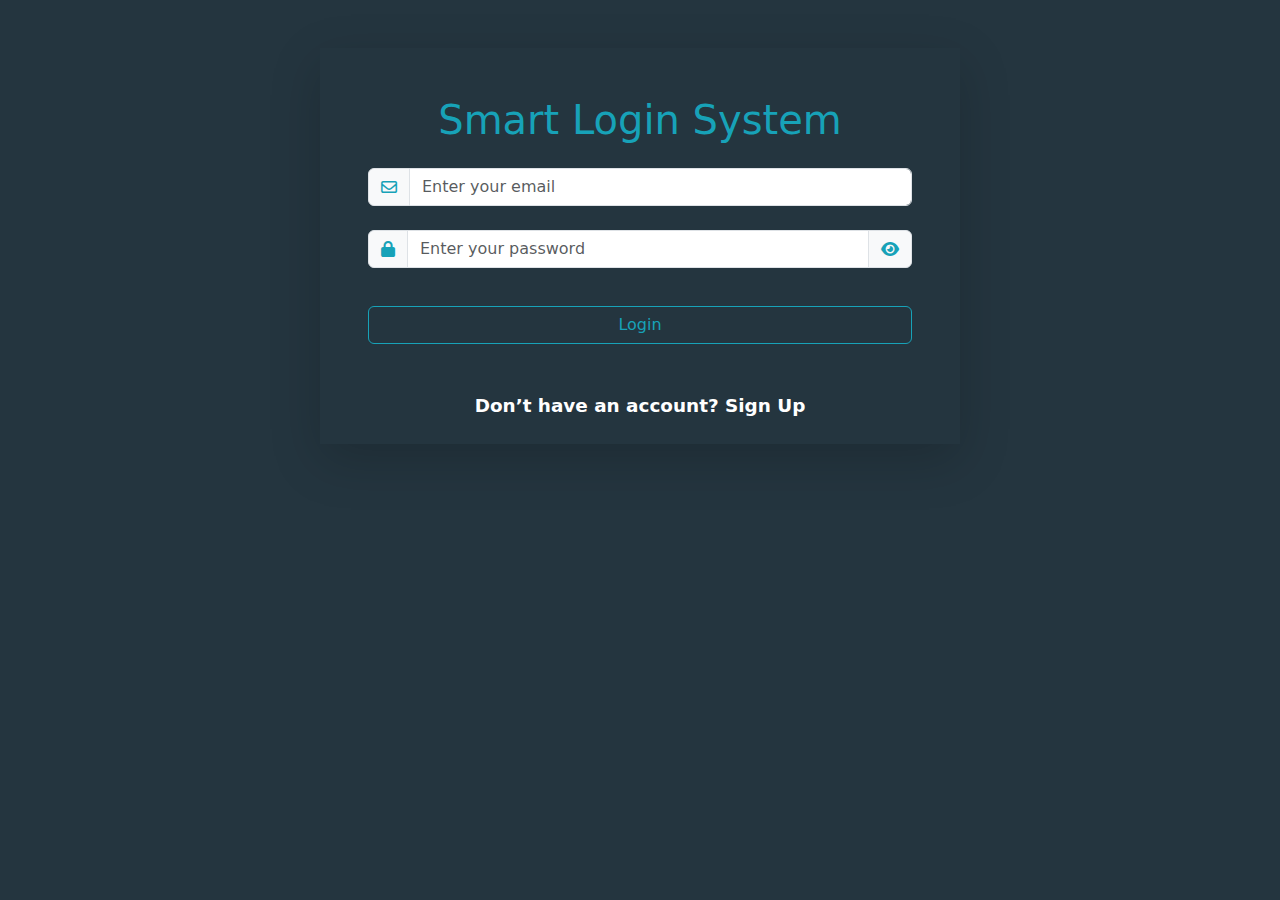
<file: index.html>
<!DOCTYPE html>
<html lang="en">

<head>
    <meta charset="UTF-8">
    <meta name="viewport" content="width=device-width, initial-scale=1.0">

    <title>Login System</title>
    <link rel="icon" href="./images/system-icon-png-17.jpg">
    <link rel="stylesheet" href="./css/all.min.css">
    <link rel="stylesheet" href="./css/bootstrap.min.css">
    <link rel="stylesheet" href="./css/login.css">
</head>

<body class="">
    <div class="container  px-5  mt-5 shadow-lg">
        <h1 class="text-center   pt-5">Smart Login System</h1>
        <div class="input-group mt-4">
            <span class="input-group-text"><i class="fa-regular fa-envelope"></i></span>

           <input type="email" id="userEmail" class="form-control" placeholder="Enter your email" required>



        </div>
        <p id="emailValidationMessage" class="text-danger d-none mt-1 ">Please enter a valid email address.</p>

           <div class="input-group mt-4">
            <span class="input-group-text"><i class="fa-solid fa-lock"></i></span>
            <input type="password" id="userPassword" class="form-control" placeholder="Enter your password" required>
            <span class="input-group-text" onclick="togglePasswordVisibility()">
                <i class="fa-solid fa-eye"></i>
            </span>
        </div>

<div class="para ">
    <p id="text" class="d-none ">Invalid email or password. Please try again..</p>  

</div>


        <button class="btn  w-100  mt-2" onclick="loginUser() " >Login</button>
        <p class="text-center p2 fw-bold mt-4  py-4 text-white">Don’t have an account? <a class="text-white"
                href="./signup.html">Sign Up</a></p>


    </div>


    <script src="js/bootstrap.bundle.min.js"></script>
    <script src="js/login.js"></script>
</body>

</html>
</file>
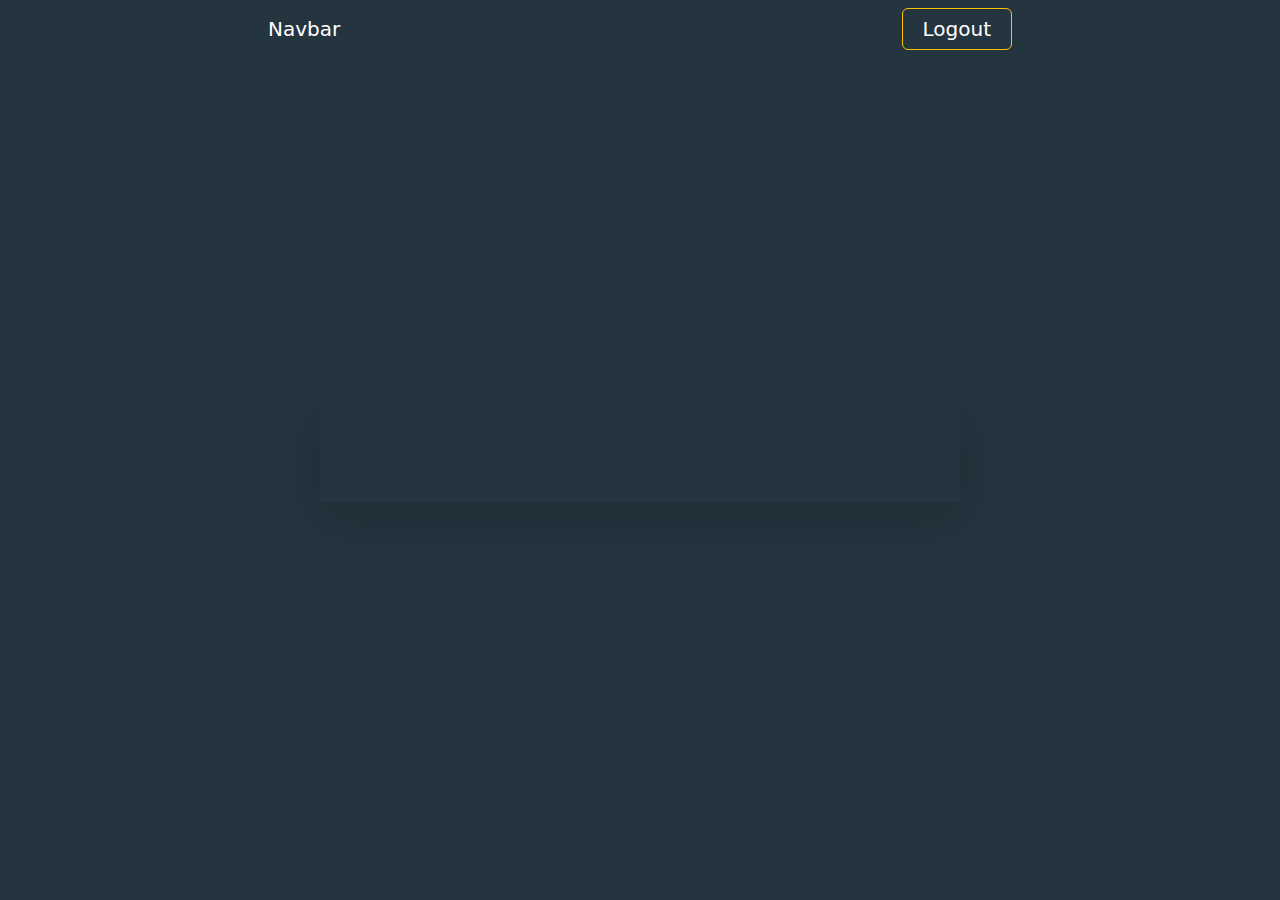
<file: home.html>
<!DOCTYPE html>
<html lang="en">

<head>
    <meta charset="UTF-8">
    <meta name="viewport" content="width=device-width, initial-scale=1.0">
    <title>Login System</title>
    <link rel="icon" href="./images/system-icon-png-17.jpg">
    <link rel="stylesheet" href="./css/all.min.css">
    <link rel="stylesheet" href="./css/bootstrap.min.css">
    <link rel="stylesheet" href="./css/home.css">
</head>

<body>
    <nav class="navbar text-white  ">
        <div class="container-fluid ">
          <a href="#home.html" class="navbar-brand text-white ">Navbar</a>
          <button type="button" class="btn btn-outline-warning" onclick="logoutUser()">Logout</button>
        </div>
      </nav>
    <div class="container  text-center shadow-lg p-4 w-50">

        
        <h1 id="welcomeMessage" class="p-4"></h1>
        
    </div>
    <script src="js/bootstrap.bundle.min.js"></script>
    <script src="js/home.js"></script>
</body>

</html>
</file>
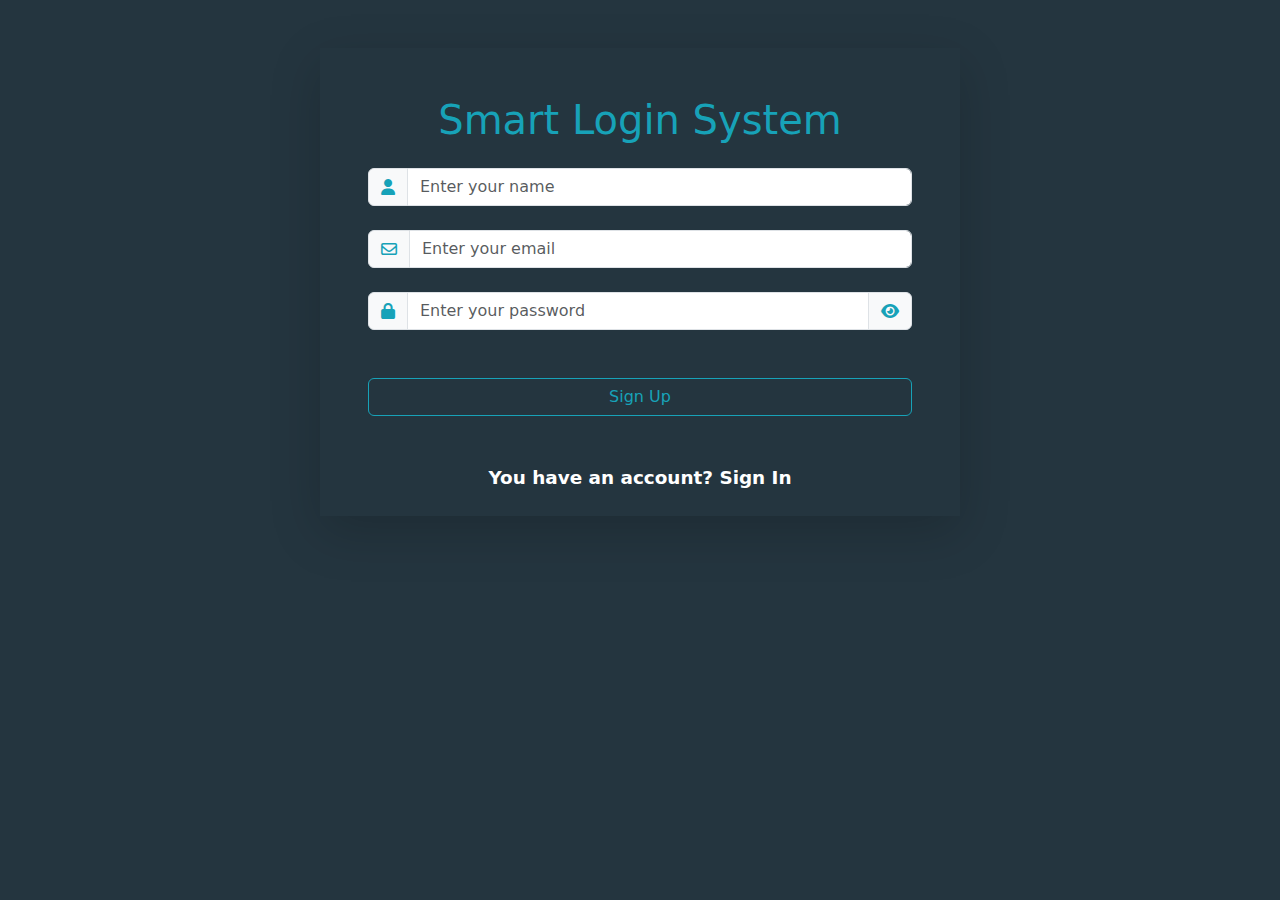
<file: signup.html>
<!DOCTYPE html>
<html lang="en">

<head>
    <meta charset="UTF-8">
    <meta name="viewport" content="width=device-width, initial-scale=1.0">
    <title>Login System</title>
    <link rel="icon" href="./images/system-icon-png-17.jpg">
    <link rel="stylesheet" href="./css/all.min.css">
    <link rel="stylesheet" href="./css/bootstrap.min.css">
    <link rel="stylesheet" href="./css/signup.css">
</head>

<body>
    <div class="container px-5  mt-5 shadow-lg">
        <h1 class="text-center pt-5">Smart Login System</h1>

        <div class="input-group mt-4">
            <span class="input-group-text"><i class="fa-solid fa-user"></i></span>
            <input type="text" id="userName" class="form-control" placeholder="Enter your name">
        </div>

        <div class="input-group mt-4">
            <span class="input-group-text"><i class="fa-regular fa-envelope"></i></span>
            <input type="email" id="userEmail" class="form-control" placeholder="Enter your email">
        </div>
        <p id="emailValidationMessage" class="text-danger d-none mt-1 ">Please enter a valid email address.</p>



        <div class="input-group mt-4">
            <span class="input-group-text"><i class="fa-solid fa-lock"></i></span>
            <input type="password" id="userPassword" class="form-control" placeholder="Enter your password">
            <span class="input-group-text" onclick="togglePasswordVisibility()">
                <i class="fa-solid fa-eye "></i>
            </span>
        </div>

        <button class="btn  w-100  mt-5" onclick="registerUser()">Sign Up</button>
        <p class="text-center fw-bold mt-4 para3 text-white py-4">You have an account? <a class="text-white"
                href="./login.html"> Sign In</a></p>


    </div>

    <script src="js/bootstrap.bundle.min.js"></script>
    <script src="js/signup.js"></script>
</body>

</html>
</file>
<file: css/login.css>
body {
  background-color:  #24353f;
}


.container{
  width: 50%;
  background-color: #24353f;
  box-shadow: -5px 2px 54px -9px rgba(0, 0, 0, 1);
}
.container h1 ,i{
  color:  #17A2B8;

}
.btn{
  border: 1px solid #17a2b8;
  color: #17a2b8;
  background-color: transparent;
  
}
.btn:hover{

  background-color: #17a2b8; 
  color: #ffffff;
}
.para3{
  font-size: 1.15rem;
}
.container  p a{
  text-decoration: none;
}
.container  p a:hover{
text-decoration:underline;
}
.para p {
  color: #DC3545;
  text-align: center;
}

.para {
  flex-direction: column;
  display: flex;
  justify-content: center;
  align-items: center;
  margin-top: 30px;
  font-size: 1.1rem;
}

.p2 {
  font-size: 1.15rem;
}
</file>
<file: css/home.css>
body  {
  position: relative;
  /* display: flex;
  justify-content: center;
  align-items: center; */
  height: 100vh;
  background-color: #24353f;
}

body .container{
  position: absolute;
  top: 50%;
  left: 50%;
  transform: translate(-50%,-50%);
    background-color: #24353f;
  }
  .container h1{
    color:  #17A2B8;
  }
.navbar .container-fluid{
 width: 60%; 
}
.navbar .navbar-brand{
  cursor: pointer;
}

.btn{
  font-size: 16px;
    padding: 5px 20px;
    border-color: #ffc107;
    color: #ffffff;
    font-size: 1.25rem;
  }
.btn:hover{
  background-color: #ffc107;
  color: #ffffff;
}
  h1{
    color: black;
    font-size: 3.5rem;
  }
</file>
<file: css/signup.css>
body{
    background-color: #24353f;
}

.container{
    width: 50%;
    background-color: #24353f;
    box-shadow: -5px 2px 54px -9px rgba(0, 0, 0, 1);
}
.container h1 ,i{
    color:  #17A2B8;

}
.btn{
    border: 1px solid #17a2b8;
    color: #17a2b8;
    
  }
  .btn:hover{

    background-color: #17a2b8; 
    color: #ffffff;
}
.para3{
    font-size: 1.15rem;
}
.container  p a{
    text-decoration: none;
}
.container  p a:hover{
text-decoration:underline;
}
</file>
